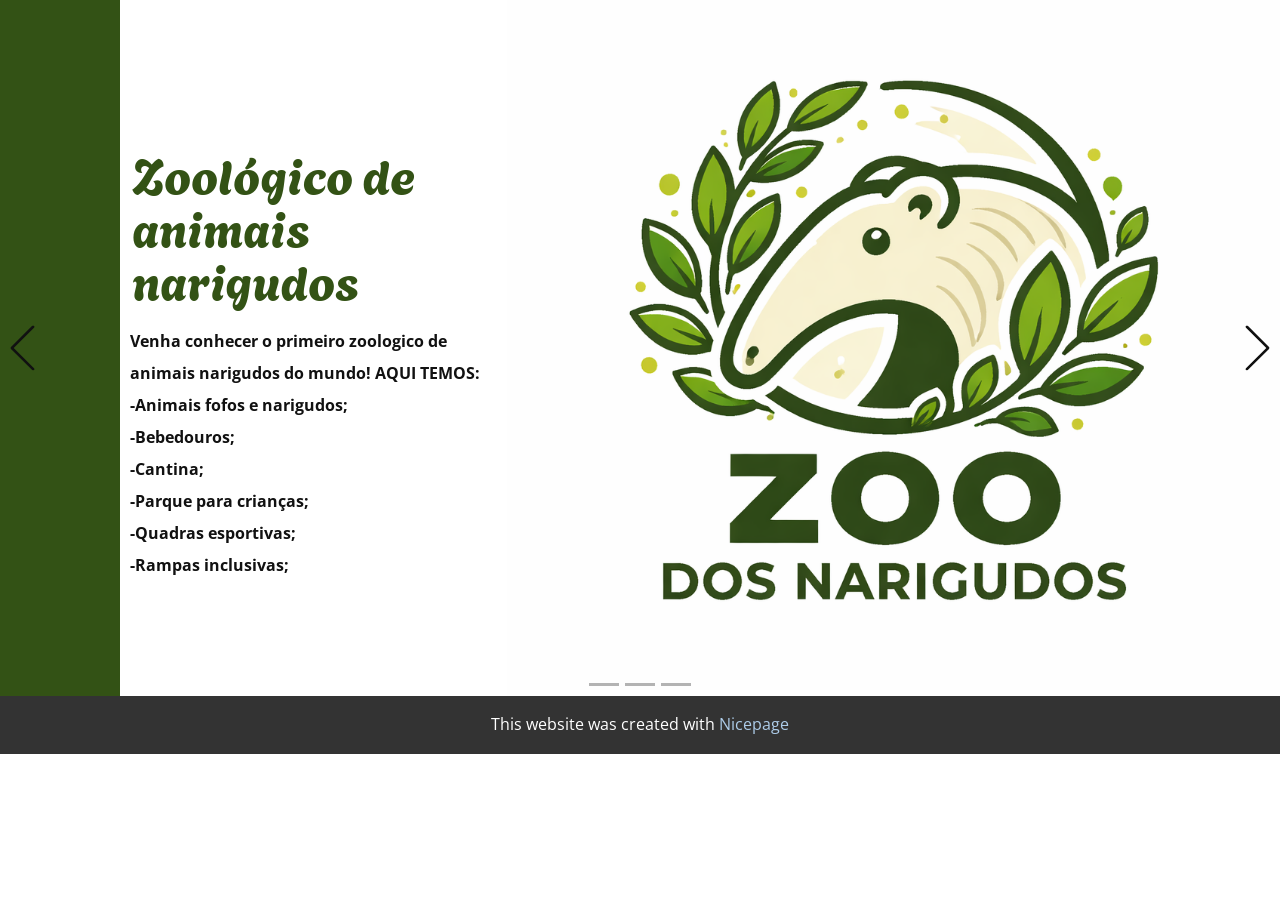
<file: index.html>
<!DOCTYPE html>
<html style="font-size: 16px;" lang="pt"><head>
    <meta name="viewport" content="width=device-width, initial-scale=1.0">
    <meta charset="utf-8">
    <meta name="keywords" content="Best places to hike and trek in the world., Best moment in the national park., Best places to hike and trek in the world.">
    <meta name="description" content="">
    <title>Page 8</title>
    <link rel="stylesheet" href="nicepage.css" media="screen">
<link rel="stylesheet" href="style.css" media="screen">
    <script class="u-script" type="text/javascript" src="jquery.js" defer=""></script>
    <script class="u-script" type="text/javascript" src="nicepage.js" defer=""></script>
    <meta name="generator" content="Nicepage 8.4.35, nicepage.com">
    
    
    
    <link id="u-page-google-font" rel="stylesheet" href="https://fonts.googleapis.com/css2?display=swap&amp;family=Roboto:ital,wght@0,100;0,200;0,300;0,400;0,500;0,600;0,700;0,800;0,900;1,100;1,200;1,300;1,400;1,500;1,600;1,700;1,800;1,900&amp;family=Open+Sans:ital,wght@0,300;0,400;0,500;0,600;0,700;0,800;1,300;1,400;1,500;1,600;1,700;1,800&amp;family=Agbalumo:wght@400">
    <script type="application/ld+json">{
		"@context": "http://schema.org",
		"@type": "Organization",
		"name": ""
}</script>
    <meta name="theme-color" content="#478ac9">
    <meta property="og:title" content="Page 8">
    <meta property="og:type" content="website">
  <meta data-intl-tel-input-cdn-path="intlTelInput/"></head>
  <body data-home-page="https://website6635210.nicepage.io/Page-8.html?version=728c0d28-be4e-9582-b10d-a80ee7d43e9f" data-home-page-title="Page 8" data-path-to-root="./" data-include-products="false" class="u-body u-clearfix u-xl-mode" data-lang="pt">
    <section id="carousel-b732" class="u-carousel u-slide u-valign-middle-lg u-valign-middle-md u-valign-middle-sm u-block-8007-1" data-u-ride="carousel" data-interval="5000">
      <ol class="u-absolute-hcenter u-carousel-indicators u-block-8007-2">
        <li data-u-target="#carousel-b732" data-u-slide-to="0" class="u-active u-grey-30"></li>
        <li data-u-target="#carousel-b732" class="u-grey-30" data-u-slide-to="1"></li>
        <li data-u-target="#carousel-b732" class="u-grey-30" data-u-slide-to="2"></li>
      </ol>
      <div class="u-carousel-inner" role="listbox">
        <div class="u-active u-carousel-item u-clearfix u-image u-shading u-section-1-1" data-image-width="2000" data-image-height="1333">
          <div class="custom-expanded data-layout-selected u-clearfix u-gutter-0 u-layout-spacing-top u-layout-wrap u-layout-wrap-1">
            <div class="u-layout">
              <div class="u-layout-row">
                <div class="u-align-left u-container-align-left u-container-style u-layout-cell u-left-cell u-size-20 u-white u-layout-cell-1" src="">
                  <div class="u-container-layout u-valign-middle-lg u-valign-middle-md u-valign-middle-sm u-valign-middle-xs u-container-layout-1">
                    <h1 class="u-custom-font u-text u-text-color-var u-text-1">Zoológico de animais narigudos </h1>
                    <p class="u-text u-text-2">Venha conhecer o primeiro zoologico de animais narigudos do mundo! AQUI TEMOS:<br> -Animais fofos e narigudos;<br>-Bebedouros;<br>-Cantina;<br>-Parque para crianças;<br><span style="font-weight: 400;"><span style="font-weight: 700;"> -Quadras esportivas;</span></span>
                      <br>-Rampas inclusivas;<br>
                    </p>
                  </div>
                </div>
                <div class="u-container-style u-image u-layout-cell u-right-cell u-size-40 u-image-1" src="" data-image-width="1024" data-image-height="1024">
                  <div class="u-container-layout u-valign-middle u-container-layout-2"></div>
                </div>
              </div>
            </div>
          </div>
        </div>
        <div class="skrollable u-carousel-item u-clearfix u-image u-parallax u-shading u-section-1-2" data-image-width="2000" data-image-height="1333">
          <div class="u-clearfix u-sheet u-sheet-1">
            <div class="data-layout-selected u-clearfix u-expanded-width u-gutter-0 u-layout-spacing-top u-layout-wrap u-layout-wrap-1">
              <div class="u-layout">
                <div class="u-layout-row">
                  <div class="u-align-left u-container-align-left u-container-style u-layout-cell u-left-cell u-size-20 u-white u-layout-cell-1" src="">
                    <div class="u-container-layout u-valign-middle-lg u-valign-middle-md u-valign-middle-sm u-valign-middle-xs u-container-layout-1">
                      <h2 class="u-custom-font u-text u-text-palette-4-dark-2 u-text-1">Macacos narigudos!</h2>
                      <p class="u-text u-text-2">&nbsp;<b>Por 50 reais o dia, você pode conhecer as melhores espécies de animais narigudos!</b>
                        <br><b>&nbsp;Como o Macaco&nbsp;</b><span style="font-weight: 700;">Nasalis&nbsp;larvatus; Mais conhecido como macaco narigudo!</span>
                        <br><span style="font-weight: 700;">&nbsp; Zoologico com praça de alimentação.</span><span style="font-weight: 700;"></span>
                      </p>
                    </div>
                  </div>
                  <div class="u-container-style u-image u-layout-cell u-right-cell u-size-40 u-image-1" src="" data-image-width="1024" data-image-height="681">
                    <div class="u-container-layout u-valign-middle u-container-layout-2"></div>
                  </div>
                </div>
              </div>
            </div>
          </div>
        </div>
        <div class="skrollable u-carousel-item u-clearfix u-image u-parallax u-shading u-section-1-3" data-image-width="2000" data-image-height="1333">
          <div class="custom-expanded data-layout-selected u-align-left u-clearfix u-gutter-0 u-layout-spacing-top u-layout-wrap u-layout-wrap-1">
            <div class="u-layout">
              <div class="u-layout-row">
                <div class="u-align-left u-container-align-left u-container-style u-layout-cell u-left-cell u-size-20 u-white u-layout-cell-1" src="">
                  <div class="u-container-layout u-valign-bottom-xs u-valign-middle-lg u-valign-middle-md u-valign-middle-sm u-valign-middle-xl u-container-layout-1">
                    <h2 class="u-custom-font u-text u-text-palette-3-dark-2 u-text-1">Adquira o ingresso: </h2>
                    <p class="u-text u-text-2">Criança até 10 anos pagam meia. (25$)<br>
                      <br>Adultos pagam inteira. (50$) <br>
                      <br>Gestante pagam meia. (25$)<br>
                      <br>Pessoas Pcd pagam meia. (25$)<br>
                      <br>Crianças ganham brinde na saída.<br>A venda dos produtos dentro do zoológico é descontada caso ingresso meia.<br>
                    </p>
                  </div>
                </div>
                <div class="u-container-style u-image u-layout-cell u-right-cell u-size-40 u-image-1" src="">
                  <div class="u-container-layout u-valign-middle u-container-layout-2"></div>
                </div>
              </div>
            </div>
          </div>
        </div>
      </div>
      <a class="u-absolute-vcenter u-carousel-control u-carousel-control-prev u-text-body-color u-block-8007-3" href="#carousel-b732" role="button" data-u-slide="prev"><span aria-hidden="true">
          <svg viewBox="0 0 477.175 477.175"><path d="M145.188,238.575l215.5-215.5c5.3-5.3,5.3-13.8,0-19.1s-13.8-5.3-19.1,0l-225.1,225.1c-5.3,5.3-5.3,13.8,0,19.1l225.1,225
                    c2.6,2.6,6.1,4,9.5,4s6.9-1.3,9.5-4c5.3-5.3,5.3-13.8,0-19.1L145.188,238.575z"></path></svg></span><span class="sr-only">Previous</span>
      </a>
      <a class="u-absolute-vcenter u-carousel-control u-carousel-control-next u-text-body-color u-block-8007-4" href="#carousel-b732" role="button" data-u-slide="next"><span aria-hidden="true">
          <svg viewBox="0 0 477.175 477.175"><path d="M360.731,229.075l-225.1-225.1c-5.3-5.3-13.8-5.3-19.1,0s-5.3,13.8,0,19.1l215.5,215.5l-215.5,215.5
                    c-5.3,5.3-5.3,13.8,0,19.1c2.6,2.6,6.1,4,9.5,4c3.4,0,6.9-1.3,9.5-4l225.1-225.1C365.931,242.875,365.931,234.275,360.731,229.075z"></path></svg></span><span class="sr-only">Next</span>
      </a>
    </section>
    
    
    
    
    <section class="u-backlink u-clearfix u-grey-80"> This website was created with <a href="https://nicepage.com">Nicepage</a>
    </section>
  
</body></html>
</file>
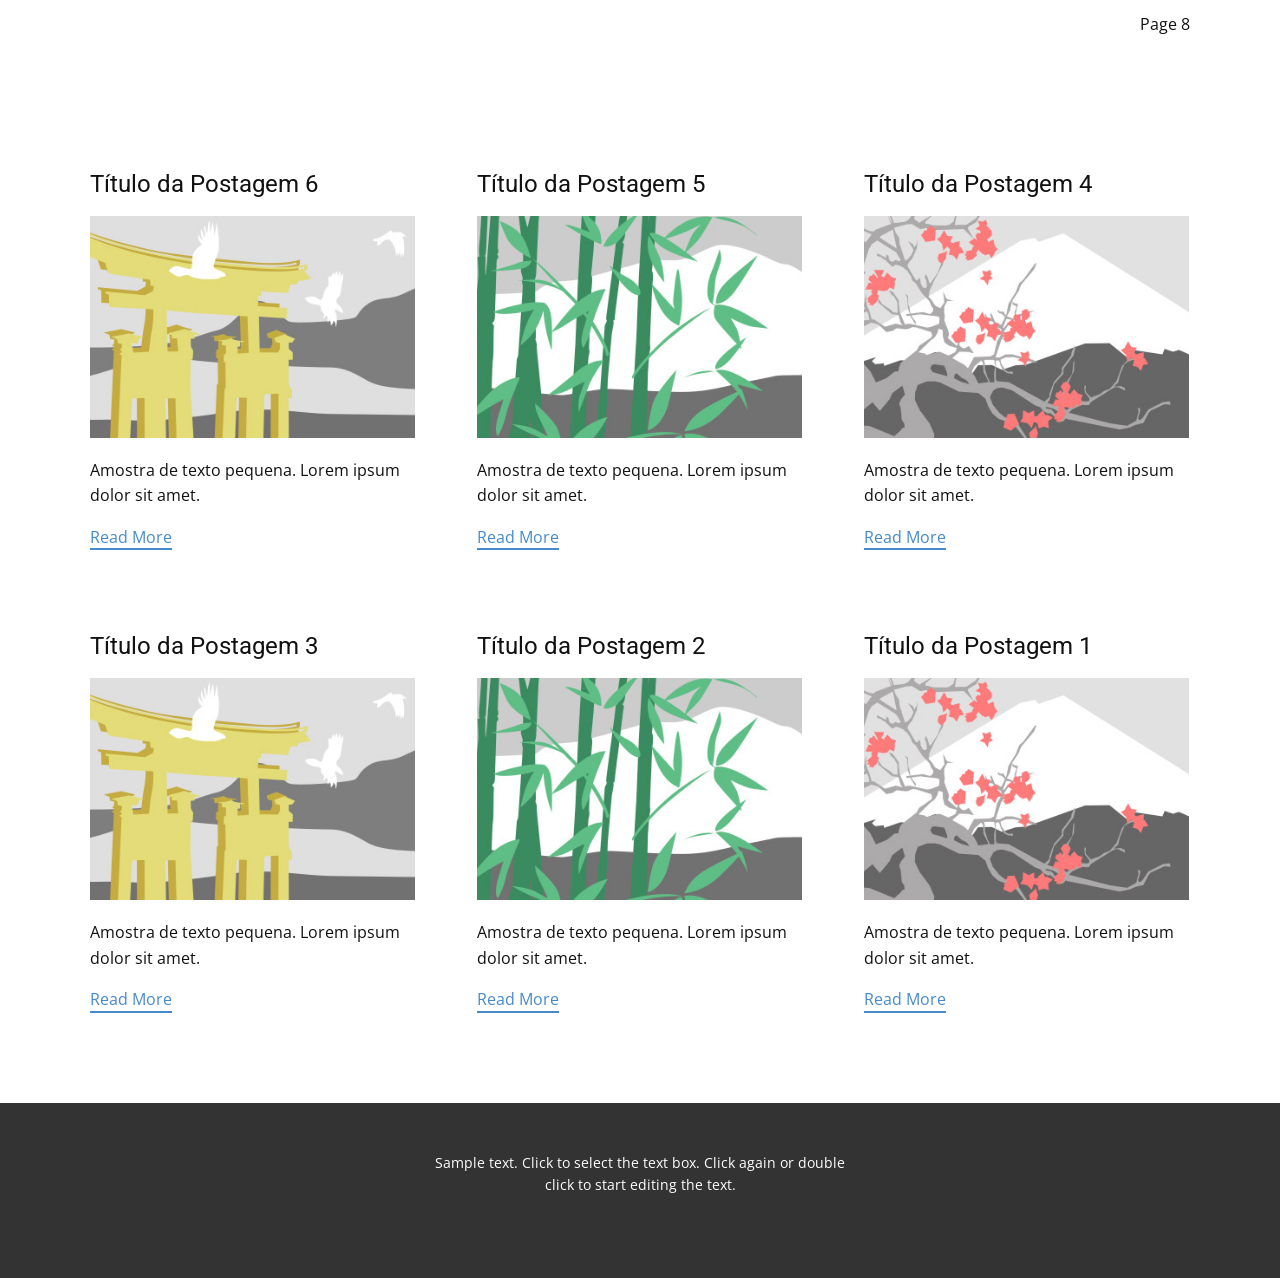
<file: blog/blog.html>
<!DOCTYPE html>
<html style="font-size: 16px;" lang="pt"><head>
    <meta name="viewport" content="width=device-width, initial-scale=1.0">
    <meta charset="utf-8">
    <meta name="keywords" content="">
    <meta name="description" content="">
    <title>Blog</title>
    <link rel="stylesheet" href="../nicepage.css" media="screen">
<link rel="stylesheet" href="../Blog-Template.css" media="screen">
    <script class="u-script" type="text/javascript" src="../jquery.js" defer=""></script>
    <script class="u-script" type="text/javascript" src="../nicepage.js" defer=""></script>
    <meta name="generator" content="Nicepage 8.4.35, nicepage.com">
    
    
    
    <link id="u-page-google-font" rel="stylesheet" href="https://fonts.googleapis.com/css2?display=swap&amp;family=Roboto:ital,wght@0,100;0,200;0,300;0,400;0,500;0,600;0,700;0,800;0,900;1,100;1,200;1,300;1,400;1,500;1,600;1,700;1,800;1,900&amp;family=Open+Sans:ital,wght@0,300;0,400;0,500;0,600;0,700;0,800;1,300;1,400;1,500;1,600;1,700;1,800">
    <script type="application/ld+json">{
		"@context": "http://schema.org",
		"@type": "Organization",
		"name": "",
		"logo": "images/default-logo.png"
}</script>
    <meta name="theme-color" content="#478ac9">
  <meta data-intl-tel-input-cdn-path="intlTelInput/"></head>
  <body data-path-to-root="../" data-include-products="false" class="u-body u-xl-mode" data-lang="pt"><header class="u-clearfix u-header u-header" id="sec-bde8"><div class="u-clearfix u-sheet u-valign-middle u-sheet-1">
        <a href="#" class="u-image u-logo u-image-1">
          <img src="../images/default-logo.png" class="u-logo-image u-logo-image-1">
        </a>
        <nav class="u-menu u-menu-dropdown u-offcanvas u-menu-1" role="navigation" aria-label="Menu navigation">
          <div class="menu-collapse" style="font-size: 1rem; letter-spacing: 0px;">
            <a class="u-button-style u-custom-left-right-menu-spacing u-custom-padding-bottom u-custom-top-bottom-menu-spacing u-hamburger-link u-nav-link u-text-active-palette-1-base u-text-hover-palette-2-base" href="#" tabindex="-1" aria-label="Open menu" aria-controls="9a6a">
              <svg class="u-svg-link" viewBox="0 0 24 24"><use xlink:href="#menu-hamburger"></use></svg>
              <svg class="u-svg-content" version="1.1" id="menu-hamburger" viewBox="0 0 16 16" x="0px" y="0px" xmlns:xlink="http://www.w3.org/1999/xlink" xmlns="http://www.w3.org/2000/svg"><g><rect y="1" width="16" height="2"></rect><rect y="7" width="16" height="2"></rect><rect y="13" width="16" height="2"></rect>
</g></svg>
            </a>
          </div>
          <div class="u-nav-container">
            <ul class="u-nav u-unstyled u-nav-1" role="menubar"><li class="u-nav-item" role="none"><a class="u-button-style u-nav-link u-text-active-palette-1-base u-text-hover-palette-2-base u-nav-link-2" href="../" role="menuitem">Page 8</a>
</li></ul>
          </div>
          <div class="u-nav-container-collapse" id="9a6a" role="region" aria-label="Menu panel">
            <div class="u-black u-container-style u-inner-container-layout u-opacity u-opacity-95 u-sidenav">
              <div class="u-inner-container-layout u-sidenav-overflow">
                <div class="u-menu-close" tabindex="-1" aria-label="Close menu"></div>
                <ul class="u-align-center u-nav u-popupmenu-items u-unstyled u-nav-2"><li class="u-nav-item"><a class="u-button-style u-nav-link" href="../">Page 8</a>
</li></ul>
              </div>
            </div>
            <div class="u-black u-menu-overlay u-opacity u-opacity-70"></div>
          </div>
        </nav>
      </div></header>
    <section class="u-clearfix u-section-1" id="block-2">
      <div class="u-clearfix u-sheet u-valign-middle u-sheet-1"><!--blog--><!--blog_options_json--><!--{"type":"Recent","source":"","tags":"","count":""}--><!--/blog_options_json-->
        <div class="u-blog u-expanded-width u-repeater u-repeater-1" data-blog-id="blog-1"><!--blog_post-->
          <div class="u-blog-post u-container-style u-repeater-item u-white u-repeater-item-1">
            <div class="u-container-layout u-similar-container u-valign-top u-container-layout-1"><!--blog_post_header-->
              <h4 class="u-blog-control u-text u-text-1">
                <a class="u-post-header-link" href="../blog/post-5.html">Título da Postagem 6</a>
              </h4><!--/blog_post_header--><!--blog_post_image-->
              <img alt="" class="u-blog-control u-expanded-width u-image u-image-default u-image-1" src="../images/8ad73f3c.jpeg" data-href="../blog/post-5.html"><!--/blog_post_image--><!--blog_post_content-->
              <div class="u-blog-control u-post-content u-text u-text-2 fr-view">Amostra de texto pequena. Lorem ipsum dolor sit amet.</div><!--/blog_post_content--><!--blog_post_readmore-->
              <a href="../blog/post-5.html" class="u-blog-control u-border-2 u-border-palette-1-base u-btn u-btn-rectangle u-button-style u-none u-btn-1"><!--blog_post_readmore_content--><!--options_json--><!--{"content":"Read More","defaultValue":"Ler Mais"}--><!--/options_json-->Read More<!--/blog_post_readmore_content--></a><!--/blog_post_readmore-->
            </div>
          </div><div class="u-blog-post u-container-style u-repeater-item u-video-cover u-white">
            <div class="u-container-layout u-similar-container u-valign-top u-container-layout-2"><!--blog_post_header-->
              <h4 class="u-blog-control u-text u-text-3">
                <a class="u-post-header-link" href="../blog/post-4.html">Título da Postagem 5</a>
              </h4><!--/blog_post_header--><!--blog_post_image-->
              <img alt="" class="u-blog-control u-expanded-width u-image u-image-default u-image-2" src="../images/68f64b9d.jpeg" data-href="../blog/post-4.html"><!--/blog_post_image--><!--blog_post_content-->
              <div class="u-blog-control u-post-content u-text u-text-4 fr-view">Amostra de texto pequena. Lorem ipsum dolor sit amet.</div><!--/blog_post_content--><!--blog_post_readmore-->
              <a href="../blog/post-4.html" class="u-blog-control u-border-2 u-border-palette-1-base u-btn u-btn-rectangle u-button-style u-none u-btn-2"><!--blog_post_readmore_content--><!--options_json--><!--{"content":"Read More","defaultValue":"Ler Mais"}--><!--/options_json-->Read More<!--/blog_post_readmore_content--></a><!--/blog_post_readmore-->
            </div>
          </div><div class="u-blog-post u-container-style u-repeater-item u-video-cover u-white">
            <div class="u-container-layout u-similar-container u-valign-top u-container-layout-3"><!--blog_post_header-->
              <h4 class="u-blog-control u-text u-text-5">
                <a class="u-post-header-link" href="../blog/post-3.html">Título da Postagem 4</a>
              </h4><!--/blog_post_header--><!--blog_post_image-->
              <img alt="" class="u-blog-control u-expanded-width u-image u-image-default u-image-3" src="../images/0fd3416c.jpeg" data-href="../blog/post-3.html"><!--/blog_post_image--><!--blog_post_content-->
              <div class="u-blog-control u-post-content u-text u-text-6 fr-view">Amostra de texto pequena. Lorem ipsum dolor sit amet.</div><!--/blog_post_content--><!--blog_post_readmore-->
              <a href="../blog/post-3.html" class="u-blog-control u-border-2 u-border-palette-1-base u-btn u-btn-rectangle u-button-style u-none u-btn-3"><!--blog_post_readmore_content--><!--options_json--><!--{"content":"Read More","defaultValue":"Ler Mais"}--><!--/options_json-->Read More<!--/blog_post_readmore_content--></a><!--/blog_post_readmore-->
            </div>
          </div><div class="u-blog-post u-container-style u-repeater-item u-white u-repeater-item-1">
            <div class="u-container-layout u-similar-container u-valign-top u-container-layout-1"><!--blog_post_header-->
              <h4 class="u-blog-control u-text u-text-1">
                <a class="u-post-header-link" href="../blog/post-2.html">Título da Postagem 3</a>
              </h4><!--/blog_post_header--><!--blog_post_image-->
              <img alt="" class="u-blog-control u-expanded-width u-image u-image-default u-image-1" src="../images/8ad73f3c.jpeg" data-href="../blog/post-2.html"><!--/blog_post_image--><!--blog_post_content-->
              <div class="u-blog-control u-post-content u-text u-text-2 fr-view">Amostra de texto pequena. Lorem ipsum dolor sit amet.</div><!--/blog_post_content--><!--blog_post_readmore-->
              <a href="../blog/post-2.html" class="u-blog-control u-border-2 u-border-palette-1-base u-btn u-btn-rectangle u-button-style u-none u-btn-1"><!--blog_post_readmore_content--><!--options_json--><!--{"content":"Read More","defaultValue":"Ler Mais"}--><!--/options_json-->Read More<!--/blog_post_readmore_content--></a><!--/blog_post_readmore-->
            </div>
          </div><div class="u-blog-post u-container-style u-repeater-item u-video-cover u-white">
            <div class="u-container-layout u-similar-container u-valign-top u-container-layout-2"><!--blog_post_header-->
              <h4 class="u-blog-control u-text u-text-3">
                <a class="u-post-header-link" href="../blog/post-1.html">Título da Postagem 2</a>
              </h4><!--/blog_post_header--><!--blog_post_image-->
              <img alt="" class="u-blog-control u-expanded-width u-image u-image-default u-image-2" src="../images/68f64b9d.jpeg" data-href="../blog/post-1.html"><!--/blog_post_image--><!--blog_post_content-->
              <div class="u-blog-control u-post-content u-text u-text-4 fr-view">Amostra de texto pequena. Lorem ipsum dolor sit amet.</div><!--/blog_post_content--><!--blog_post_readmore-->
              <a href="../blog/post-1.html" class="u-blog-control u-border-2 u-border-palette-1-base u-btn u-btn-rectangle u-button-style u-none u-btn-2"><!--blog_post_readmore_content--><!--options_json--><!--{"content":"Read More","defaultValue":"Ler Mais"}--><!--/options_json-->Read More<!--/blog_post_readmore_content--></a><!--/blog_post_readmore-->
            </div>
          </div><div class="u-blog-post u-container-style u-repeater-item u-video-cover u-white">
            <div class="u-container-layout u-similar-container u-valign-top u-container-layout-3"><!--blog_post_header-->
              <h4 class="u-blog-control u-text u-text-5">
                <a class="u-post-header-link" href="../blog/post.html">Título da Postagem 1</a>
              </h4><!--/blog_post_header--><!--blog_post_image-->
              <img alt="" class="u-blog-control u-expanded-width u-image u-image-default u-image-3" src="../images/0fd3416c.jpeg" data-href="../blog/post.html"><!--/blog_post_image--><!--blog_post_content-->
              <div class="u-blog-control u-post-content u-text u-text-6 fr-view">Amostra de texto pequena. Lorem ipsum dolor sit amet.</div><!--/blog_post_content--><!--blog_post_readmore-->
              <a href="../blog/post.html" class="u-blog-control u-border-2 u-border-palette-1-base u-btn u-btn-rectangle u-button-style u-none u-btn-3"><!--blog_post_readmore_content--><!--options_json--><!--{"content":"Read More","defaultValue":"Ler Mais"}--><!--/options_json-->Read More<!--/blog_post_readmore_content--></a><!--/blog_post_readmore-->
            </div>
          </div><!--/blog_post--><!--blog_post-->
          <!--/blog_post--><!--blog_post-->
          <!--/blog_post-->
        </div><!--/blog-->
      </div>
    </section>
    
    
    
    <footer class="u-align-center u-clearfix u-container-align-center u-footer u-grey-80 u-footer" id="sec-6111"><div class="u-clearfix u-sheet u-sheet-1">
        <p class="u-small-text u-text u-text-variant u-text-1">Sample text. Click to select the text box. Click again or double click to start editing the text.</p>
      </div></footer>
    <section class="u-backlink u-clearfix u-grey-80"></section>
  
</body></html>
</file>
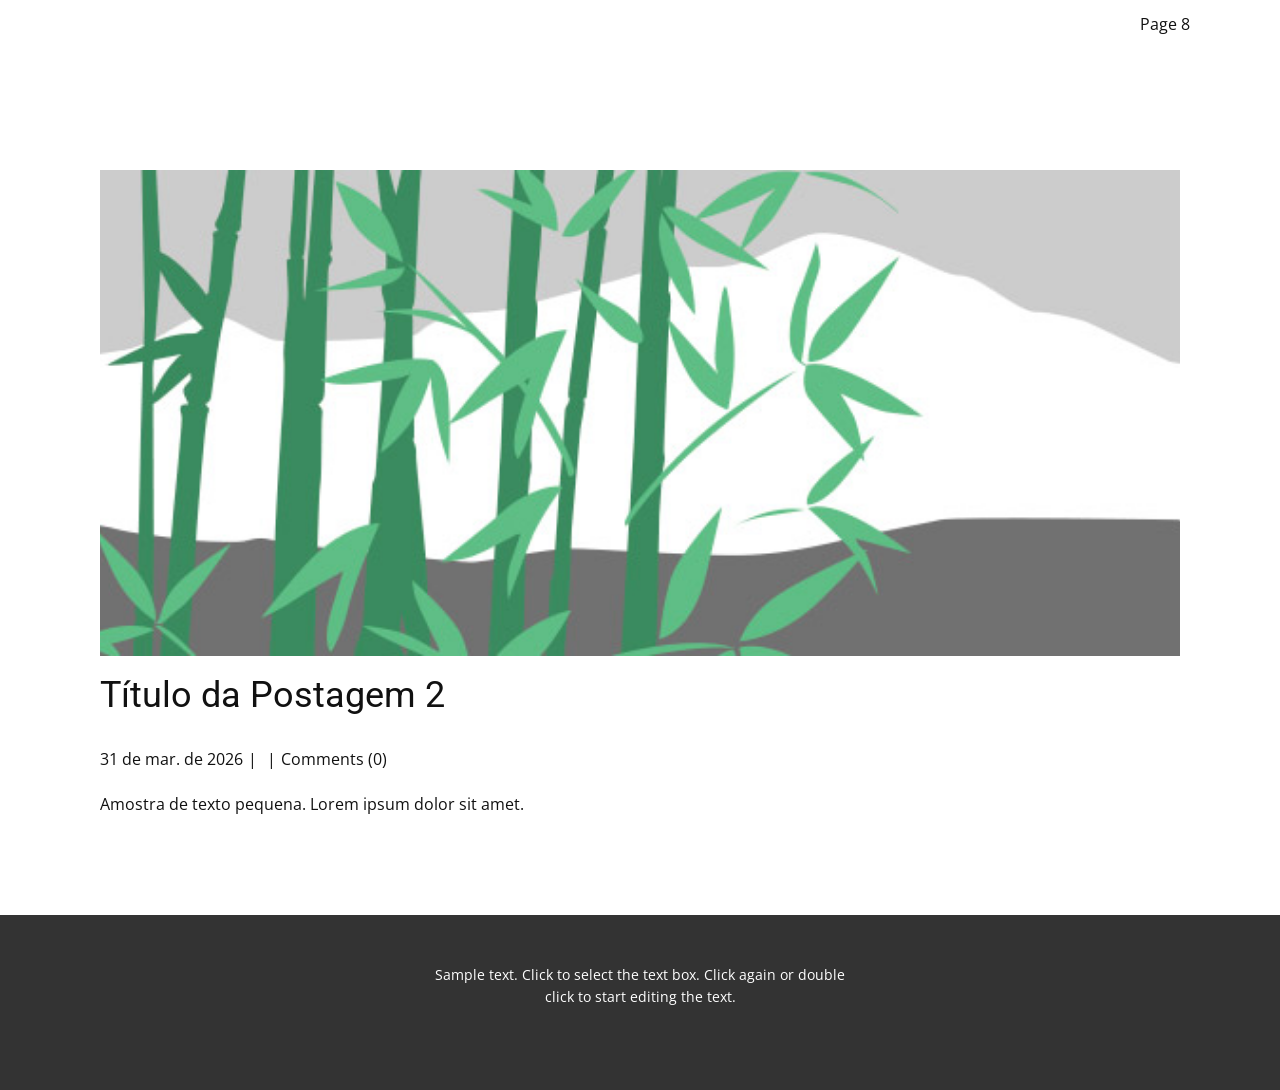
<file: blog/post-1.html>
<!DOCTYPE html>
<html style="font-size: 16px;" lang="pt"><head>
    <meta name="viewport" content="width=device-width, initial-scale=1.0">
    <meta charset="utf-8">
    <meta name="keywords" content="Título da Postagem 1">
    <meta name="description" content="">
    <title>Título da Postagem 2</title>
    <link rel="stylesheet" href="../nicepage.css" media="screen">
<link rel="stylesheet" href="../Post-Template.css" media="screen">
    <script class="u-script" type="text/javascript" src="../jquery.js" defer=""></script>
    <script class="u-script" type="text/javascript" src="../nicepage.js" defer=""></script>
    <meta name="generator" content="Nicepage 8.4.35, nicepage.com">
    
    
    
    <link id="u-page-google-font" rel="stylesheet" href="https://fonts.googleapis.com/css2?display=swap&amp;family=Roboto:ital,wght@0,100;0,200;0,300;0,400;0,500;0,600;0,700;0,800;0,900;1,100;1,200;1,300;1,400;1,500;1,600;1,700;1,800;1,900&amp;family=Open+Sans:ital,wght@0,300;0,400;0,500;0,600;0,700;0,800;1,300;1,400;1,500;1,600;1,700;1,800">
    <script type="application/ld+json">{
		"@context": "http://schema.org",
		"@type": "Organization",
		"name": "",
		"logo": "images/default-logo.png"
}</script>
    <meta name="theme-color" content="#478ac9">
  <meta data-intl-tel-input-cdn-path="intlTelInput/"></head>
  <body data-path-to-root="./" data-include-products="false" class="u-body u-xl-mode" data-lang="pt"><header class="u-clearfix u-header u-header" id="sec-bde8"><div class="u-clearfix u-sheet u-valign-middle u-sheet-1">
        <a href="#" class="u-image u-logo u-image-1">
          <img src="../images/default-logo.png" class="u-logo-image u-logo-image-1">
        </a>
        <nav class="u-menu u-menu-dropdown u-offcanvas u-menu-1" role="navigation" aria-label="Menu navigation">
          <div class="menu-collapse" style="font-size: 1rem; letter-spacing: 0px;">
            <a class="u-button-style u-custom-left-right-menu-spacing u-custom-padding-bottom u-custom-top-bottom-menu-spacing u-hamburger-link u-nav-link u-text-active-palette-1-base u-text-hover-palette-2-base" href="#" tabindex="-1" aria-label="Open menu" aria-controls="9a6a">
              <svg class="u-svg-link" viewBox="0 0 24 24"><use xlink:href="#menu-hamburger"></use></svg>
              <svg class="u-svg-content" version="1.1" id="menu-hamburger" viewBox="0 0 16 16" x="0px" y="0px" xmlns:xlink="http://www.w3.org/1999/xlink" xmlns="http://www.w3.org/2000/svg"><g><rect y="1" width="16" height="2"></rect><rect y="7" width="16" height="2"></rect><rect y="13" width="16" height="2"></rect>
</g></svg>
            </a>
          </div>
          <div class="u-nav-container">
            <ul class="u-nav u-unstyled u-nav-1" role="menubar"><li class="u-nav-item" role="none"><a class="u-button-style u-nav-link u-text-active-palette-1-base u-text-hover-palette-2-base u-nav-link-2" href="../" role="menuitem">Page 8</a>
</li></ul>
          </div>
          <div class="u-nav-container-collapse" id="9a6a" role="region" aria-label="Menu panel">
            <div class="u-black u-container-style u-inner-container-layout u-opacity u-opacity-95 u-sidenav">
              <div class="u-inner-container-layout u-sidenav-overflow">
                <div class="u-menu-close" tabindex="-1" aria-label="Close menu"></div>
                <ul class="u-align-center u-nav u-popupmenu-items u-unstyled u-nav-2"><li class="u-nav-item"><a class="u-button-style u-nav-link" href="../">Page 8</a>
</li></ul>
              </div>
            </div>
            <div class="u-black u-menu-overlay u-opacity u-opacity-70"></div>
          </div>
        </nav>
      </div></header>
    <section class="u-align-center u-clearfix u-section-1" id="block-2">
      <div class="u-clearfix u-sheet u-valign-middle-md u-valign-middle-sm u-valign-middle-xs u-sheet-1"><!--post_details--><!--post_details_options_json--><!--{"source":""}--><!--/post_details_options_json--><!--blog_post-->
        <div class="u-container-style u-expanded-width u-post-details u-post-details-1">
          <div class="u-container-layout u-valign-middle u-container-layout-1"><!--blog_post_image-->
            <img alt="" class="u-blog-control u-expanded-width u-image u-image-default u-image-1" src="../images/68f64b9d.jpeg"><!--/blog_post_image--><!--blog_post_header-->
            <h2 class="u-blog-control u-text u-text-1">Título da Postagem 2</h2><!--/blog_post_header--><!--blog_post_metadata-->
            <div class="u-blog-control u-metadata u-metadata-1"><!--blog_post_metadata_date--><span class="u-meta-date u-meta-icon">31 de mar. de 2026</span><!--/blog_post_metadata_date--><!--blog_post_metadata_category--><span class="u-meta-category u-meta-icon"></span><!--/blog_post_metadata_category--><!--blog_post_metadata_comments--><span class="u-meta-comments u-meta-icon"><!--blog_post_metadata_comments_content-->Comments (0)<!--/blog_post_metadata_comments_content--></span><!--/blog_post_metadata_comments-->
            </div><!--/blog_post_metadata--><!--blog_post_content-->
            <div class="u-align-justify u-blog-control u-post-content u-text u-text-2 fr-view">
  <p>Amostra de texto pequena. Lorem ipsum dolor sit amet.</p>
  </div><!--/blog_post_content-->
          </div>
        </div><!--/blog_post--><!--/post_details-->
      </div>
    </section>
    
    
    
    <footer class="u-align-center u-clearfix u-container-align-center u-footer u-grey-80 u-footer" id="sec-6111"><div class="u-clearfix u-sheet u-sheet-1">
        <p class="u-small-text u-text u-text-variant u-text-1">Sample text. Click to select the text box. Click again or double click to start editing the text.</p>
      </div></footer>
    <section class="u-backlink u-clearfix u-grey-80"></section>
  
</body></html>
</file>
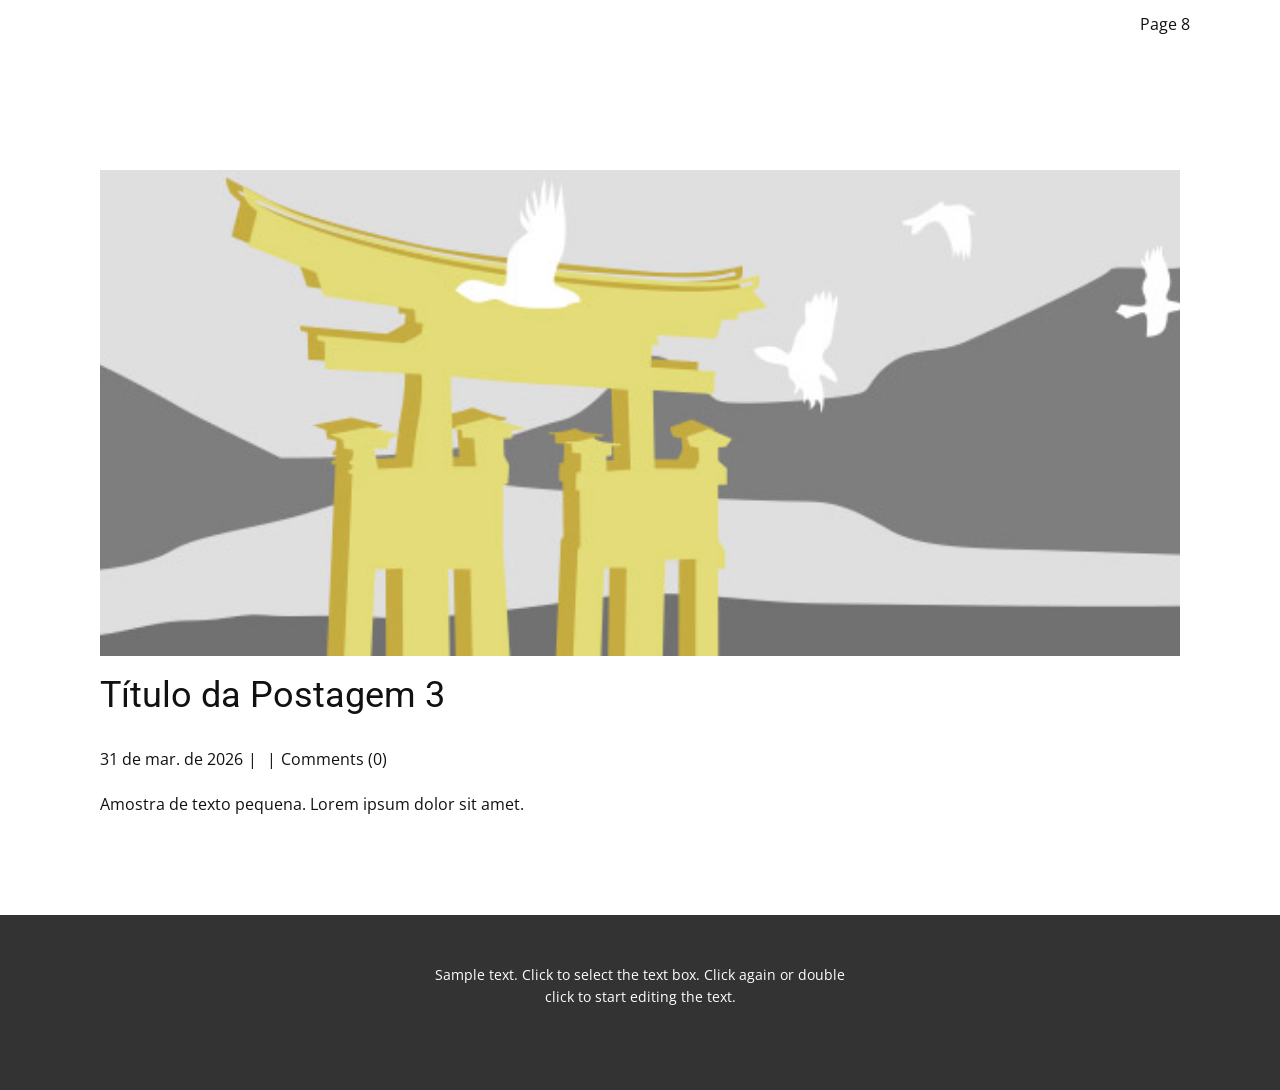
<file: blog/post-2.html>
<!DOCTYPE html>
<html style="font-size: 16px;" lang="pt"><head>
    <meta name="viewport" content="width=device-width, initial-scale=1.0">
    <meta charset="utf-8">
    <meta name="keywords" content="Título da Postagem 1">
    <meta name="description" content="">
    <title>Título da Postagem 3</title>
    <link rel="stylesheet" href="../nicepage.css" media="screen">
<link rel="stylesheet" href="../Post-Template.css" media="screen">
    <script class="u-script" type="text/javascript" src="../jquery.js" defer=""></script>
    <script class="u-script" type="text/javascript" src="../nicepage.js" defer=""></script>
    <meta name="generator" content="Nicepage 8.4.35, nicepage.com">
    
    
    
    <link id="u-page-google-font" rel="stylesheet" href="https://fonts.googleapis.com/css2?display=swap&amp;family=Roboto:ital,wght@0,100;0,200;0,300;0,400;0,500;0,600;0,700;0,800;0,900;1,100;1,200;1,300;1,400;1,500;1,600;1,700;1,800;1,900&amp;family=Open+Sans:ital,wght@0,300;0,400;0,500;0,600;0,700;0,800;1,300;1,400;1,500;1,600;1,700;1,800">
    <script type="application/ld+json">{
		"@context": "http://schema.org",
		"@type": "Organization",
		"name": "",
		"logo": "images/default-logo.png"
}</script>
    <meta name="theme-color" content="#478ac9">
  <meta data-intl-tel-input-cdn-path="intlTelInput/"></head>
  <body data-path-to-root="./" data-include-products="false" class="u-body u-xl-mode" data-lang="pt"><header class="u-clearfix u-header u-header" id="sec-bde8"><div class="u-clearfix u-sheet u-valign-middle u-sheet-1">
        <a href="#" class="u-image u-logo u-image-1">
          <img src="../images/default-logo.png" class="u-logo-image u-logo-image-1">
        </a>
        <nav class="u-menu u-menu-dropdown u-offcanvas u-menu-1" role="navigation" aria-label="Menu navigation">
          <div class="menu-collapse" style="font-size: 1rem; letter-spacing: 0px;">
            <a class="u-button-style u-custom-left-right-menu-spacing u-custom-padding-bottom u-custom-top-bottom-menu-spacing u-hamburger-link u-nav-link u-text-active-palette-1-base u-text-hover-palette-2-base" href="#" tabindex="-1" aria-label="Open menu" aria-controls="9a6a">
              <svg class="u-svg-link" viewBox="0 0 24 24"><use xlink:href="#menu-hamburger"></use></svg>
              <svg class="u-svg-content" version="1.1" id="menu-hamburger" viewBox="0 0 16 16" x="0px" y="0px" xmlns:xlink="http://www.w3.org/1999/xlink" xmlns="http://www.w3.org/2000/svg"><g><rect y="1" width="16" height="2"></rect><rect y="7" width="16" height="2"></rect><rect y="13" width="16" height="2"></rect>
</g></svg>
            </a>
          </div>
          <div class="u-nav-container">
            <ul class="u-nav u-unstyled u-nav-1" role="menubar"><li class="u-nav-item" role="none"><a class="u-button-style u-nav-link u-text-active-palette-1-base u-text-hover-palette-2-base u-nav-link-2" href="../" role="menuitem">Page 8</a>
</li></ul>
          </div>
          <div class="u-nav-container-collapse" id="9a6a" role="region" aria-label="Menu panel">
            <div class="u-black u-container-style u-inner-container-layout u-opacity u-opacity-95 u-sidenav">
              <div class="u-inner-container-layout u-sidenav-overflow">
                <div class="u-menu-close" tabindex="-1" aria-label="Close menu"></div>
                <ul class="u-align-center u-nav u-popupmenu-items u-unstyled u-nav-2"><li class="u-nav-item"><a class="u-button-style u-nav-link" href="../">Page 8</a>
</li></ul>
              </div>
            </div>
            <div class="u-black u-menu-overlay u-opacity u-opacity-70"></div>
          </div>
        </nav>
      </div></header>
    <section class="u-align-center u-clearfix u-section-1" id="block-2">
      <div class="u-clearfix u-sheet u-valign-middle-md u-valign-middle-sm u-valign-middle-xs u-sheet-1"><!--post_details--><!--post_details_options_json--><!--{"source":""}--><!--/post_details_options_json--><!--blog_post-->
        <div class="u-container-style u-expanded-width u-post-details u-post-details-1">
          <div class="u-container-layout u-valign-middle u-container-layout-1"><!--blog_post_image-->
            <img alt="" class="u-blog-control u-expanded-width u-image u-image-default u-image-1" src="../images/8ad73f3c.jpeg"><!--/blog_post_image--><!--blog_post_header-->
            <h2 class="u-blog-control u-text u-text-1">Título da Postagem 3</h2><!--/blog_post_header--><!--blog_post_metadata-->
            <div class="u-blog-control u-metadata u-metadata-1"><!--blog_post_metadata_date--><span class="u-meta-date u-meta-icon">31 de mar. de 2026</span><!--/blog_post_metadata_date--><!--blog_post_metadata_category--><span class="u-meta-category u-meta-icon"></span><!--/blog_post_metadata_category--><!--blog_post_metadata_comments--><span class="u-meta-comments u-meta-icon"><!--blog_post_metadata_comments_content-->Comments (0)<!--/blog_post_metadata_comments_content--></span><!--/blog_post_metadata_comments-->
            </div><!--/blog_post_metadata--><!--blog_post_content-->
            <div class="u-align-justify u-blog-control u-post-content u-text u-text-2 fr-view">
  <p>Amostra de texto pequena. Lorem ipsum dolor sit amet.</p>
  </div><!--/blog_post_content-->
          </div>
        </div><!--/blog_post--><!--/post_details-->
      </div>
    </section>
    
    
    
    <footer class="u-align-center u-clearfix u-container-align-center u-footer u-grey-80 u-footer" id="sec-6111"><div class="u-clearfix u-sheet u-sheet-1">
        <p class="u-small-text u-text u-text-variant u-text-1">Sample text. Click to select the text box. Click again or double click to start editing the text.</p>
      </div></footer>
    <section class="u-backlink u-clearfix u-grey-80"></section>
  
</body></html>
</file>
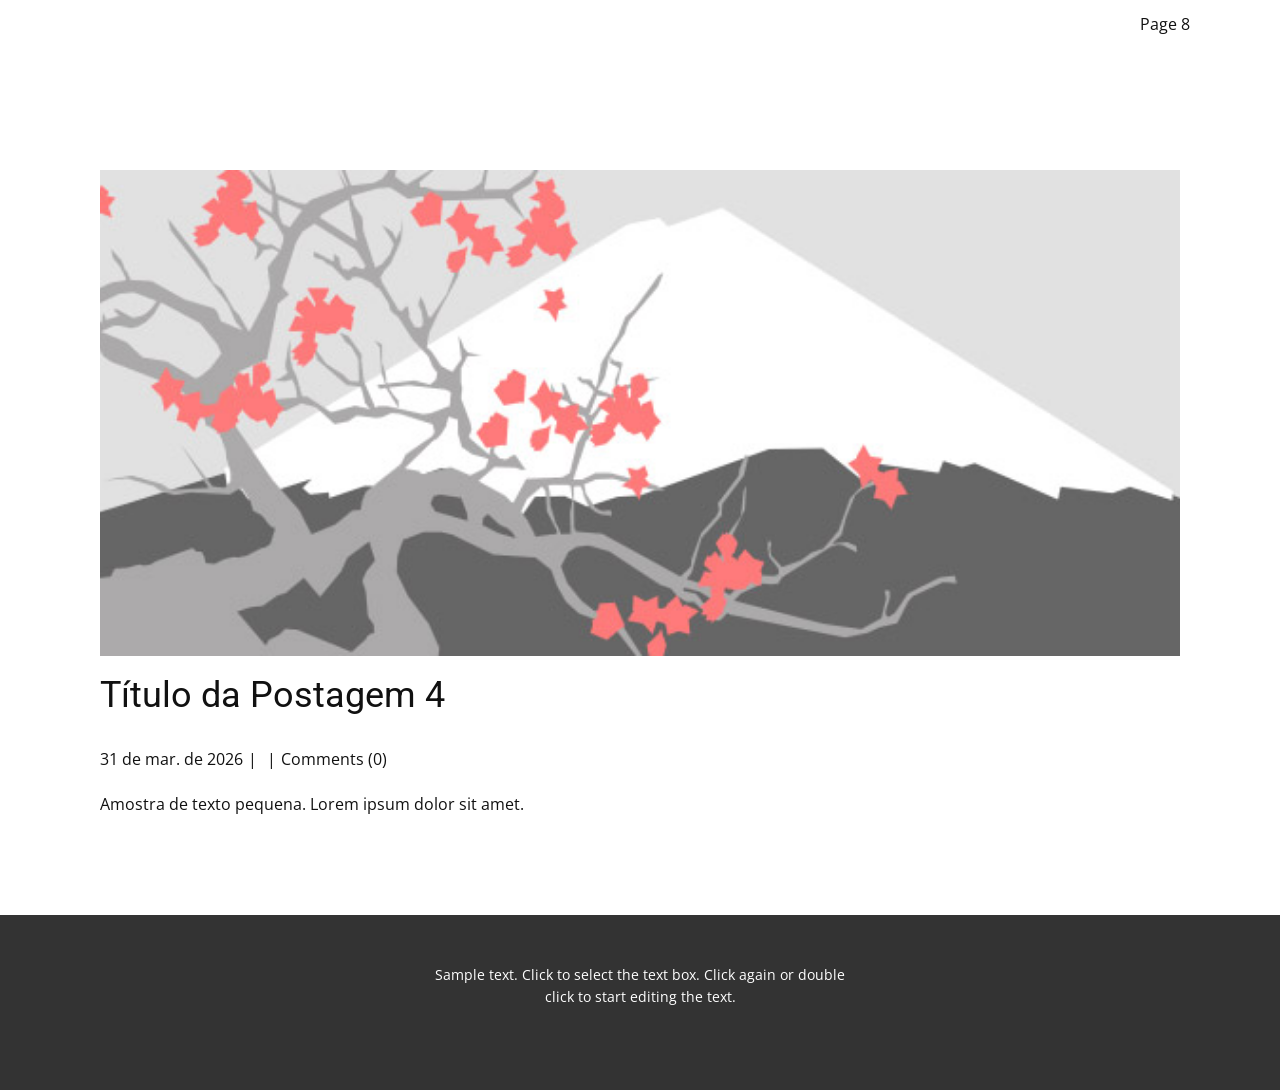
<file: blog/post-3.html>
<!DOCTYPE html>
<html style="font-size: 16px;" lang="pt"><head>
    <meta name="viewport" content="width=device-width, initial-scale=1.0">
    <meta charset="utf-8">
    <meta name="keywords" content="Título da Postagem 1">
    <meta name="description" content="">
    <title>Título da Postagem 4</title>
    <link rel="stylesheet" href="../nicepage.css" media="screen">
<link rel="stylesheet" href="../Post-Template.css" media="screen">
    <script class="u-script" type="text/javascript" src="../jquery.js" defer=""></script>
    <script class="u-script" type="text/javascript" src="../nicepage.js" defer=""></script>
    <meta name="generator" content="Nicepage 8.4.35, nicepage.com">
    
    
    
    <link id="u-page-google-font" rel="stylesheet" href="https://fonts.googleapis.com/css2?display=swap&amp;family=Roboto:ital,wght@0,100;0,200;0,300;0,400;0,500;0,600;0,700;0,800;0,900;1,100;1,200;1,300;1,400;1,500;1,600;1,700;1,800;1,900&amp;family=Open+Sans:ital,wght@0,300;0,400;0,500;0,600;0,700;0,800;1,300;1,400;1,500;1,600;1,700;1,800">
    <script type="application/ld+json">{
		"@context": "http://schema.org",
		"@type": "Organization",
		"name": "",
		"logo": "images/default-logo.png"
}</script>
    <meta name="theme-color" content="#478ac9">
  <meta data-intl-tel-input-cdn-path="intlTelInput/"></head>
  <body data-path-to-root="./" data-include-products="false" class="u-body u-xl-mode" data-lang="pt"><header class="u-clearfix u-header u-header" id="sec-bde8"><div class="u-clearfix u-sheet u-valign-middle u-sheet-1">
        <a href="#" class="u-image u-logo u-image-1">
          <img src="../images/default-logo.png" class="u-logo-image u-logo-image-1">
        </a>
        <nav class="u-menu u-menu-dropdown u-offcanvas u-menu-1" role="navigation" aria-label="Menu navigation">
          <div class="menu-collapse" style="font-size: 1rem; letter-spacing: 0px;">
            <a class="u-button-style u-custom-left-right-menu-spacing u-custom-padding-bottom u-custom-top-bottom-menu-spacing u-hamburger-link u-nav-link u-text-active-palette-1-base u-text-hover-palette-2-base" href="#" tabindex="-1" aria-label="Open menu" aria-controls="9a6a">
              <svg class="u-svg-link" viewBox="0 0 24 24"><use xlink:href="#menu-hamburger"></use></svg>
              <svg class="u-svg-content" version="1.1" id="menu-hamburger" viewBox="0 0 16 16" x="0px" y="0px" xmlns:xlink="http://www.w3.org/1999/xlink" xmlns="http://www.w3.org/2000/svg"><g><rect y="1" width="16" height="2"></rect><rect y="7" width="16" height="2"></rect><rect y="13" width="16" height="2"></rect>
</g></svg>
            </a>
          </div>
          <div class="u-nav-container">
            <ul class="u-nav u-unstyled u-nav-1" role="menubar"><li class="u-nav-item" role="none"><a class="u-button-style u-nav-link u-text-active-palette-1-base u-text-hover-palette-2-base u-nav-link-2" href="../" role="menuitem">Page 8</a>
</li></ul>
          </div>
          <div class="u-nav-container-collapse" id="9a6a" role="region" aria-label="Menu panel">
            <div class="u-black u-container-style u-inner-container-layout u-opacity u-opacity-95 u-sidenav">
              <div class="u-inner-container-layout u-sidenav-overflow">
                <div class="u-menu-close" tabindex="-1" aria-label="Close menu"></div>
                <ul class="u-align-center u-nav u-popupmenu-items u-unstyled u-nav-2"><li class="u-nav-item"><a class="u-button-style u-nav-link" href="../">Page 8</a>
</li></ul>
              </div>
            </div>
            <div class="u-black u-menu-overlay u-opacity u-opacity-70"></div>
          </div>
        </nav>
      </div></header>
    <section class="u-align-center u-clearfix u-section-1" id="block-2">
      <div class="u-clearfix u-sheet u-valign-middle-md u-valign-middle-sm u-valign-middle-xs u-sheet-1"><!--post_details--><!--post_details_options_json--><!--{"source":""}--><!--/post_details_options_json--><!--blog_post-->
        <div class="u-container-style u-expanded-width u-post-details u-post-details-1">
          <div class="u-container-layout u-valign-middle u-container-layout-1"><!--blog_post_image-->
            <img alt="" class="u-blog-control u-expanded-width u-image u-image-default u-image-1" src="../images/0fd3416c.jpeg"><!--/blog_post_image--><!--blog_post_header-->
            <h2 class="u-blog-control u-text u-text-1">Título da Postagem 4</h2><!--/blog_post_header--><!--blog_post_metadata-->
            <div class="u-blog-control u-metadata u-metadata-1"><!--blog_post_metadata_date--><span class="u-meta-date u-meta-icon">31 de mar. de 2026</span><!--/blog_post_metadata_date--><!--blog_post_metadata_category--><span class="u-meta-category u-meta-icon"></span><!--/blog_post_metadata_category--><!--blog_post_metadata_comments--><span class="u-meta-comments u-meta-icon"><!--blog_post_metadata_comments_content-->Comments (0)<!--/blog_post_metadata_comments_content--></span><!--/blog_post_metadata_comments-->
            </div><!--/blog_post_metadata--><!--blog_post_content-->
            <div class="u-align-justify u-blog-control u-post-content u-text u-text-2 fr-view">
  <p>Amostra de texto pequena. Lorem ipsum dolor sit amet.</p>
  </div><!--/blog_post_content-->
          </div>
        </div><!--/blog_post--><!--/post_details-->
      </div>
    </section>
    
    
    
    <footer class="u-align-center u-clearfix u-container-align-center u-footer u-grey-80 u-footer" id="sec-6111"><div class="u-clearfix u-sheet u-sheet-1">
        <p class="u-small-text u-text u-text-variant u-text-1">Sample text. Click to select the text box. Click again or double click to start editing the text.</p>
      </div></footer>
    <section class="u-backlink u-clearfix u-grey-80"></section>
  
</body></html>
</file>
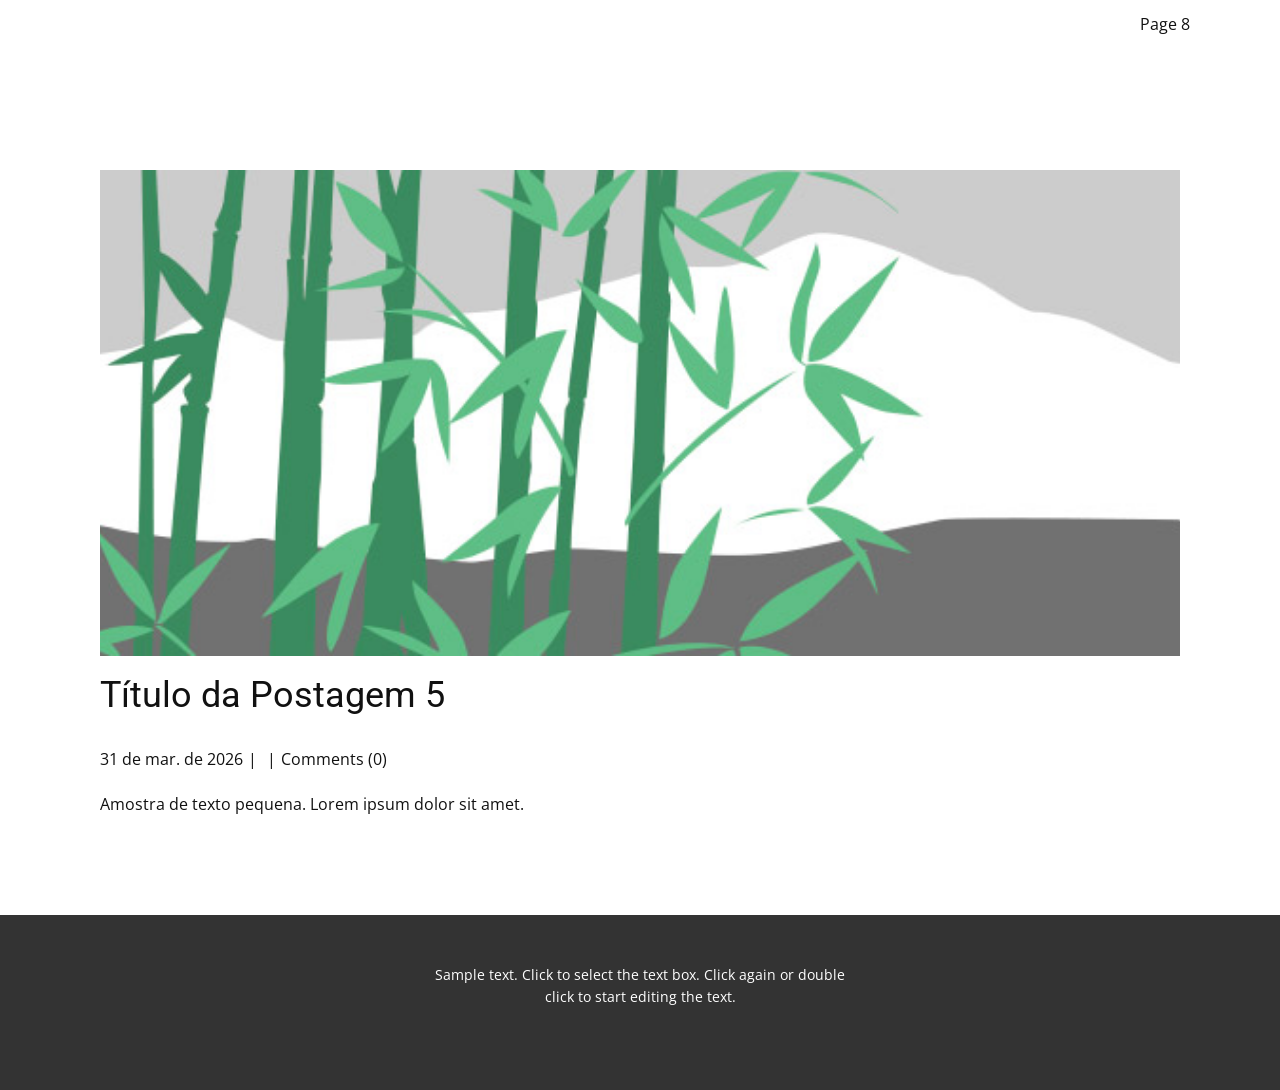
<file: blog/post-4.html>
<!DOCTYPE html>
<html style="font-size: 16px;" lang="pt"><head>
    <meta name="viewport" content="width=device-width, initial-scale=1.0">
    <meta charset="utf-8">
    <meta name="keywords" content="Título da Postagem 1">
    <meta name="description" content="">
    <title>Título da Postagem 5</title>
    <link rel="stylesheet" href="../nicepage.css" media="screen">
<link rel="stylesheet" href="../Post-Template.css" media="screen">
    <script class="u-script" type="text/javascript" src="../jquery.js" defer=""></script>
    <script class="u-script" type="text/javascript" src="../nicepage.js" defer=""></script>
    <meta name="generator" content="Nicepage 8.4.35, nicepage.com">
    
    
    
    <link id="u-page-google-font" rel="stylesheet" href="https://fonts.googleapis.com/css2?display=swap&amp;family=Roboto:ital,wght@0,100;0,200;0,300;0,400;0,500;0,600;0,700;0,800;0,900;1,100;1,200;1,300;1,400;1,500;1,600;1,700;1,800;1,900&amp;family=Open+Sans:ital,wght@0,300;0,400;0,500;0,600;0,700;0,800;1,300;1,400;1,500;1,600;1,700;1,800">
    <script type="application/ld+json">{
		"@context": "http://schema.org",
		"@type": "Organization",
		"name": "",
		"logo": "images/default-logo.png"
}</script>
    <meta name="theme-color" content="#478ac9">
  <meta data-intl-tel-input-cdn-path="intlTelInput/"></head>
  <body data-path-to-root="./" data-include-products="false" class="u-body u-xl-mode" data-lang="pt"><header class="u-clearfix u-header u-header" id="sec-bde8"><div class="u-clearfix u-sheet u-valign-middle u-sheet-1">
        <a href="#" class="u-image u-logo u-image-1">
          <img src="../images/default-logo.png" class="u-logo-image u-logo-image-1">
        </a>
        <nav class="u-menu u-menu-dropdown u-offcanvas u-menu-1" role="navigation" aria-label="Menu navigation">
          <div class="menu-collapse" style="font-size: 1rem; letter-spacing: 0px;">
            <a class="u-button-style u-custom-left-right-menu-spacing u-custom-padding-bottom u-custom-top-bottom-menu-spacing u-hamburger-link u-nav-link u-text-active-palette-1-base u-text-hover-palette-2-base" href="#" tabindex="-1" aria-label="Open menu" aria-controls="9a6a">
              <svg class="u-svg-link" viewBox="0 0 24 24"><use xlink:href="#menu-hamburger"></use></svg>
              <svg class="u-svg-content" version="1.1" id="menu-hamburger" viewBox="0 0 16 16" x="0px" y="0px" xmlns:xlink="http://www.w3.org/1999/xlink" xmlns="http://www.w3.org/2000/svg"><g><rect y="1" width="16" height="2"></rect><rect y="7" width="16" height="2"></rect><rect y="13" width="16" height="2"></rect>
</g></svg>
            </a>
          </div>
          <div class="u-nav-container">
            <ul class="u-nav u-unstyled u-nav-1" role="menubar"><li class="u-nav-item" role="none"><a class="u-button-style u-nav-link u-text-active-palette-1-base u-text-hover-palette-2-base u-nav-link-2" href="../" role="menuitem">Page 8</a>
</li></ul>
          </div>
          <div class="u-nav-container-collapse" id="9a6a" role="region" aria-label="Menu panel">
            <div class="u-black u-container-style u-inner-container-layout u-opacity u-opacity-95 u-sidenav">
              <div class="u-inner-container-layout u-sidenav-overflow">
                <div class="u-menu-close" tabindex="-1" aria-label="Close menu"></div>
                <ul class="u-align-center u-nav u-popupmenu-items u-unstyled u-nav-2"><li class="u-nav-item"><a class="u-button-style u-nav-link" href="../">Page 8</a>
</li></ul>
              </div>
            </div>
            <div class="u-black u-menu-overlay u-opacity u-opacity-70"></div>
          </div>
        </nav>
      </div></header>
    <section class="u-align-center u-clearfix u-section-1" id="block-2">
      <div class="u-clearfix u-sheet u-valign-middle-md u-valign-middle-sm u-valign-middle-xs u-sheet-1"><!--post_details--><!--post_details_options_json--><!--{"source":""}--><!--/post_details_options_json--><!--blog_post-->
        <div class="u-container-style u-expanded-width u-post-details u-post-details-1">
          <div class="u-container-layout u-valign-middle u-container-layout-1"><!--blog_post_image-->
            <img alt="" class="u-blog-control u-expanded-width u-image u-image-default u-image-1" src="../images/68f64b9d.jpeg"><!--/blog_post_image--><!--blog_post_header-->
            <h2 class="u-blog-control u-text u-text-1">Título da Postagem 5</h2><!--/blog_post_header--><!--blog_post_metadata-->
            <div class="u-blog-control u-metadata u-metadata-1"><!--blog_post_metadata_date--><span class="u-meta-date u-meta-icon">31 de mar. de 2026</span><!--/blog_post_metadata_date--><!--blog_post_metadata_category--><span class="u-meta-category u-meta-icon"></span><!--/blog_post_metadata_category--><!--blog_post_metadata_comments--><span class="u-meta-comments u-meta-icon"><!--blog_post_metadata_comments_content-->Comments (0)<!--/blog_post_metadata_comments_content--></span><!--/blog_post_metadata_comments-->
            </div><!--/blog_post_metadata--><!--blog_post_content-->
            <div class="u-align-justify u-blog-control u-post-content u-text u-text-2 fr-view">
  <p>Amostra de texto pequena. Lorem ipsum dolor sit amet.</p>
  </div><!--/blog_post_content-->
          </div>
        </div><!--/blog_post--><!--/post_details-->
      </div>
    </section>
    
    
    
    <footer class="u-align-center u-clearfix u-container-align-center u-footer u-grey-80 u-footer" id="sec-6111"><div class="u-clearfix u-sheet u-sheet-1">
        <p class="u-small-text u-text u-text-variant u-text-1">Sample text. Click to select the text box. Click again or double click to start editing the text.</p>
      </div></footer>
    <section class="u-backlink u-clearfix u-grey-80"></section>
  
</body></html>
</file>
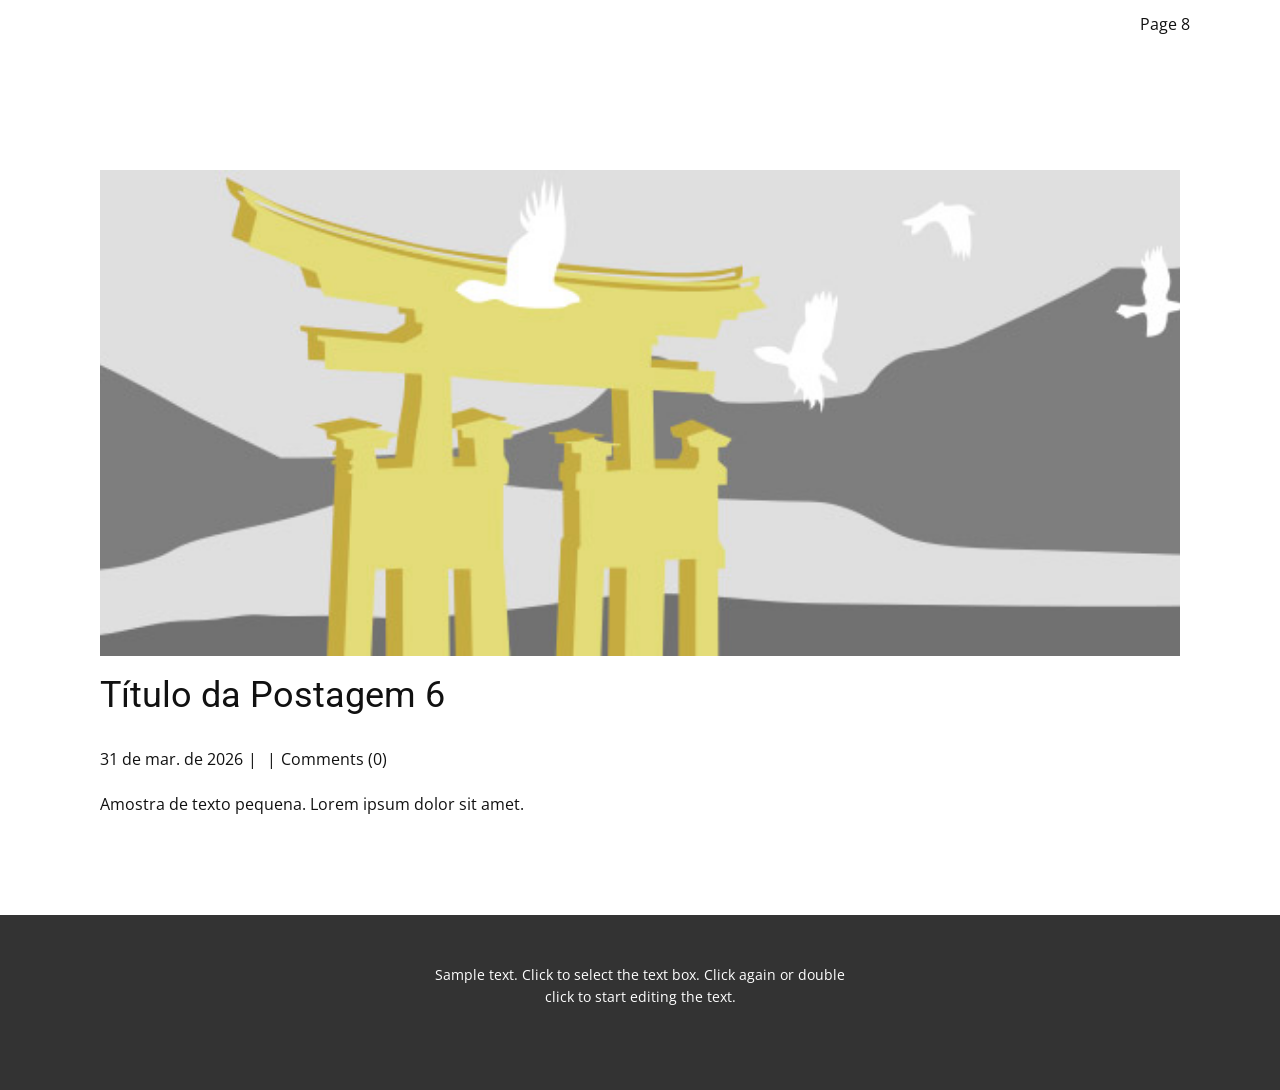
<file: blog/post-5.html>
<!DOCTYPE html>
<html style="font-size: 16px;" lang="pt"><head>
    <meta name="viewport" content="width=device-width, initial-scale=1.0">
    <meta charset="utf-8">
    <meta name="keywords" content="Título da Postagem 1">
    <meta name="description" content="">
    <title>Título da Postagem 6</title>
    <link rel="stylesheet" href="../nicepage.css" media="screen">
<link rel="stylesheet" href="../Post-Template.css" media="screen">
    <script class="u-script" type="text/javascript" src="../jquery.js" defer=""></script>
    <script class="u-script" type="text/javascript" src="../nicepage.js" defer=""></script>
    <meta name="generator" content="Nicepage 8.4.35, nicepage.com">
    
    
    
    <link id="u-page-google-font" rel="stylesheet" href="https://fonts.googleapis.com/css2?display=swap&amp;family=Roboto:ital,wght@0,100;0,200;0,300;0,400;0,500;0,600;0,700;0,800;0,900;1,100;1,200;1,300;1,400;1,500;1,600;1,700;1,800;1,900&amp;family=Open+Sans:ital,wght@0,300;0,400;0,500;0,600;0,700;0,800;1,300;1,400;1,500;1,600;1,700;1,800">
    <script type="application/ld+json">{
		"@context": "http://schema.org",
		"@type": "Organization",
		"name": "",
		"logo": "images/default-logo.png"
}</script>
    <meta name="theme-color" content="#478ac9">
  <meta data-intl-tel-input-cdn-path="intlTelInput/"></head>
  <body data-path-to-root="./" data-include-products="false" class="u-body u-xl-mode" data-lang="pt"><header class="u-clearfix u-header u-header" id="sec-bde8"><div class="u-clearfix u-sheet u-valign-middle u-sheet-1">
        <a href="#" class="u-image u-logo u-image-1">
          <img src="../images/default-logo.png" class="u-logo-image u-logo-image-1">
        </a>
        <nav class="u-menu u-menu-dropdown u-offcanvas u-menu-1" role="navigation" aria-label="Menu navigation">
          <div class="menu-collapse" style="font-size: 1rem; letter-spacing: 0px;">
            <a class="u-button-style u-custom-left-right-menu-spacing u-custom-padding-bottom u-custom-top-bottom-menu-spacing u-hamburger-link u-nav-link u-text-active-palette-1-base u-text-hover-palette-2-base" href="#" tabindex="-1" aria-label="Open menu" aria-controls="9a6a">
              <svg class="u-svg-link" viewBox="0 0 24 24"><use xlink:href="#menu-hamburger"></use></svg>
              <svg class="u-svg-content" version="1.1" id="menu-hamburger" viewBox="0 0 16 16" x="0px" y="0px" xmlns:xlink="http://www.w3.org/1999/xlink" xmlns="http://www.w3.org/2000/svg"><g><rect y="1" width="16" height="2"></rect><rect y="7" width="16" height="2"></rect><rect y="13" width="16" height="2"></rect>
</g></svg>
            </a>
          </div>
          <div class="u-nav-container">
            <ul class="u-nav u-unstyled u-nav-1" role="menubar"><li class="u-nav-item" role="none"><a class="u-button-style u-nav-link u-text-active-palette-1-base u-text-hover-palette-2-base u-nav-link-2" href="../" role="menuitem">Page 8</a>
</li></ul>
          </div>
          <div class="u-nav-container-collapse" id="9a6a" role="region" aria-label="Menu panel">
            <div class="u-black u-container-style u-inner-container-layout u-opacity u-opacity-95 u-sidenav">
              <div class="u-inner-container-layout u-sidenav-overflow">
                <div class="u-menu-close" tabindex="-1" aria-label="Close menu"></div>
                <ul class="u-align-center u-nav u-popupmenu-items u-unstyled u-nav-2"><li class="u-nav-item"><a class="u-button-style u-nav-link" href="../">Page 8</a>
</li></ul>
              </div>
            </div>
            <div class="u-black u-menu-overlay u-opacity u-opacity-70"></div>
          </div>
        </nav>
      </div></header>
    <section class="u-align-center u-clearfix u-section-1" id="block-2">
      <div class="u-clearfix u-sheet u-valign-middle-md u-valign-middle-sm u-valign-middle-xs u-sheet-1"><!--post_details--><!--post_details_options_json--><!--{"source":""}--><!--/post_details_options_json--><!--blog_post-->
        <div class="u-container-style u-expanded-width u-post-details u-post-details-1">
          <div class="u-container-layout u-valign-middle u-container-layout-1"><!--blog_post_image-->
            <img alt="" class="u-blog-control u-expanded-width u-image u-image-default u-image-1" src="../images/8ad73f3c.jpeg"><!--/blog_post_image--><!--blog_post_header-->
            <h2 class="u-blog-control u-text u-text-1">Título da Postagem 6</h2><!--/blog_post_header--><!--blog_post_metadata-->
            <div class="u-blog-control u-metadata u-metadata-1"><!--blog_post_metadata_date--><span class="u-meta-date u-meta-icon">31 de mar. de 2026</span><!--/blog_post_metadata_date--><!--blog_post_metadata_category--><span class="u-meta-category u-meta-icon"></span><!--/blog_post_metadata_category--><!--blog_post_metadata_comments--><span class="u-meta-comments u-meta-icon"><!--blog_post_metadata_comments_content-->Comments (0)<!--/blog_post_metadata_comments_content--></span><!--/blog_post_metadata_comments-->
            </div><!--/blog_post_metadata--><!--blog_post_content-->
            <div class="u-align-justify u-blog-control u-post-content u-text u-text-2 fr-view">
  <p>Amostra de texto pequena. Lorem ipsum dolor sit amet.</p>
  </div><!--/blog_post_content-->
          </div>
        </div><!--/blog_post--><!--/post_details-->
      </div>
    </section>
    
    
    
    <footer class="u-align-center u-clearfix u-container-align-center u-footer u-grey-80 u-footer" id="sec-6111"><div class="u-clearfix u-sheet u-sheet-1">
        <p class="u-small-text u-text u-text-variant u-text-1">Sample text. Click to select the text box. Click again or double click to start editing the text.</p>
      </div></footer>
    <section class="u-backlink u-clearfix u-grey-80"></section>
  
</body></html>
</file>
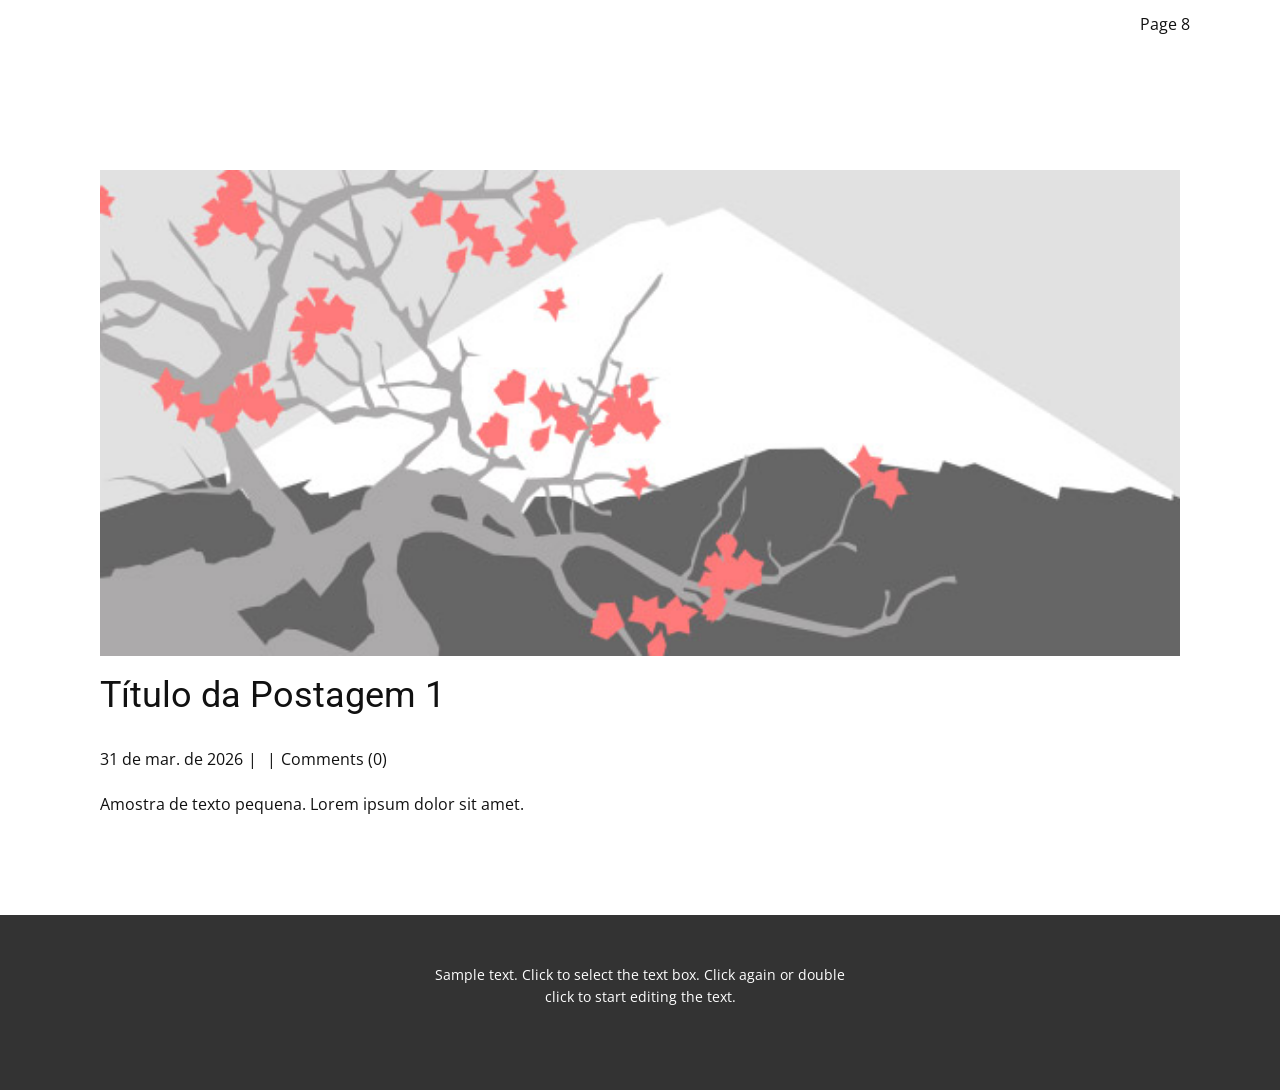
<file: blog/post.html>
<!DOCTYPE html>
<html style="font-size: 16px;" lang="pt"><head>
    <meta name="viewport" content="width=device-width, initial-scale=1.0">
    <meta charset="utf-8">
    <meta name="keywords" content="Título da Postagem 1">
    <meta name="description" content="">
    <title>Título da Postagem 1</title>
    <link rel="stylesheet" href="../nicepage.css" media="screen">
<link rel="stylesheet" href="../Post-Template.css" media="screen">
    <script class="u-script" type="text/javascript" src="../jquery.js" defer=""></script>
    <script class="u-script" type="text/javascript" src="../nicepage.js" defer=""></script>
    <meta name="generator" content="Nicepage 8.4.35, nicepage.com">
    
    
    
    <link id="u-page-google-font" rel="stylesheet" href="https://fonts.googleapis.com/css2?display=swap&amp;family=Roboto:ital,wght@0,100;0,200;0,300;0,400;0,500;0,600;0,700;0,800;0,900;1,100;1,200;1,300;1,400;1,500;1,600;1,700;1,800;1,900&amp;family=Open+Sans:ital,wght@0,300;0,400;0,500;0,600;0,700;0,800;1,300;1,400;1,500;1,600;1,700;1,800">
    <script type="application/ld+json">{
		"@context": "http://schema.org",
		"@type": "Organization",
		"name": "",
		"logo": "images/default-logo.png"
}</script>
    <meta name="theme-color" content="#478ac9">
  <meta data-intl-tel-input-cdn-path="intlTelInput/"></head>
  <body data-path-to-root="./" data-include-products="false" class="u-body u-xl-mode" data-lang="pt"><header class="u-clearfix u-header u-header" id="sec-bde8"><div class="u-clearfix u-sheet u-valign-middle u-sheet-1">
        <a href="#" class="u-image u-logo u-image-1">
          <img src="../images/default-logo.png" class="u-logo-image u-logo-image-1">
        </a>
        <nav class="u-menu u-menu-dropdown u-offcanvas u-menu-1" role="navigation" aria-label="Menu navigation">
          <div class="menu-collapse" style="font-size: 1rem; letter-spacing: 0px;">
            <a class="u-button-style u-custom-left-right-menu-spacing u-custom-padding-bottom u-custom-top-bottom-menu-spacing u-hamburger-link u-nav-link u-text-active-palette-1-base u-text-hover-palette-2-base" href="#" tabindex="-1" aria-label="Open menu" aria-controls="9a6a">
              <svg class="u-svg-link" viewBox="0 0 24 24"><use xlink:href="#menu-hamburger"></use></svg>
              <svg class="u-svg-content" version="1.1" id="menu-hamburger" viewBox="0 0 16 16" x="0px" y="0px" xmlns:xlink="http://www.w3.org/1999/xlink" xmlns="http://www.w3.org/2000/svg"><g><rect y="1" width="16" height="2"></rect><rect y="7" width="16" height="2"></rect><rect y="13" width="16" height="2"></rect>
</g></svg>
            </a>
          </div>
          <div class="u-nav-container">
            <ul class="u-nav u-unstyled u-nav-1" role="menubar"><li class="u-nav-item" role="none"><a class="u-button-style u-nav-link u-text-active-palette-1-base u-text-hover-palette-2-base u-nav-link-2" href="../" role="menuitem">Page 8</a>
</li></ul>
          </div>
          <div class="u-nav-container-collapse" id="9a6a" role="region" aria-label="Menu panel">
            <div class="u-black u-container-style u-inner-container-layout u-opacity u-opacity-95 u-sidenav">
              <div class="u-inner-container-layout u-sidenav-overflow">
                <div class="u-menu-close" tabindex="-1" aria-label="Close menu"></div>
                <ul class="u-align-center u-nav u-popupmenu-items u-unstyled u-nav-2"><li class="u-nav-item"><a class="u-button-style u-nav-link" href="../">Page 8</a>
</li></ul>
              </div>
            </div>
            <div class="u-black u-menu-overlay u-opacity u-opacity-70"></div>
          </div>
        </nav>
      </div></header>
    <section class="u-align-center u-clearfix u-section-1" id="block-2">
      <div class="u-clearfix u-sheet u-valign-middle-md u-valign-middle-sm u-valign-middle-xs u-sheet-1"><!--post_details--><!--post_details_options_json--><!--{"source":""}--><!--/post_details_options_json--><!--blog_post-->
        <div class="u-container-style u-expanded-width u-post-details u-post-details-1">
          <div class="u-container-layout u-valign-middle u-container-layout-1"><!--blog_post_image-->
            <img alt="" class="u-blog-control u-expanded-width u-image u-image-default u-image-1" src="../images/0fd3416c.jpeg"><!--/blog_post_image--><!--blog_post_header-->
            <h2 class="u-blog-control u-text u-text-1">Título da Postagem 1</h2><!--/blog_post_header--><!--blog_post_metadata-->
            <div class="u-blog-control u-metadata u-metadata-1"><!--blog_post_metadata_date--><span class="u-meta-date u-meta-icon">31 de mar. de 2026</span><!--/blog_post_metadata_date--><!--blog_post_metadata_category--><span class="u-meta-category u-meta-icon"></span><!--/blog_post_metadata_category--><!--blog_post_metadata_comments--><span class="u-meta-comments u-meta-icon"><!--blog_post_metadata_comments_content-->Comments (0)<!--/blog_post_metadata_comments_content--></span><!--/blog_post_metadata_comments-->
            </div><!--/blog_post_metadata--><!--blog_post_content-->
            <div class="u-align-justify u-blog-control u-post-content u-text u-text-2 fr-view">
  <p>Amostra de texto pequena. Lorem ipsum dolor sit amet.</p>
  </div><!--/blog_post_content-->
          </div>
        </div><!--/blog_post--><!--/post_details-->
      </div>
    </section>
    
    
    
    <footer class="u-align-center u-clearfix u-container-align-center u-footer u-grey-80 u-footer" id="sec-6111"><div class="u-clearfix u-sheet u-sheet-1">
        <p class="u-small-text u-text u-text-variant u-text-1">Sample text. Click to select the text box. Click again or double click to start editing the text.</p>
      </div></footer>
    <section class="u-backlink u-clearfix u-grey-80"></section>
  
</body></html>
</file>
